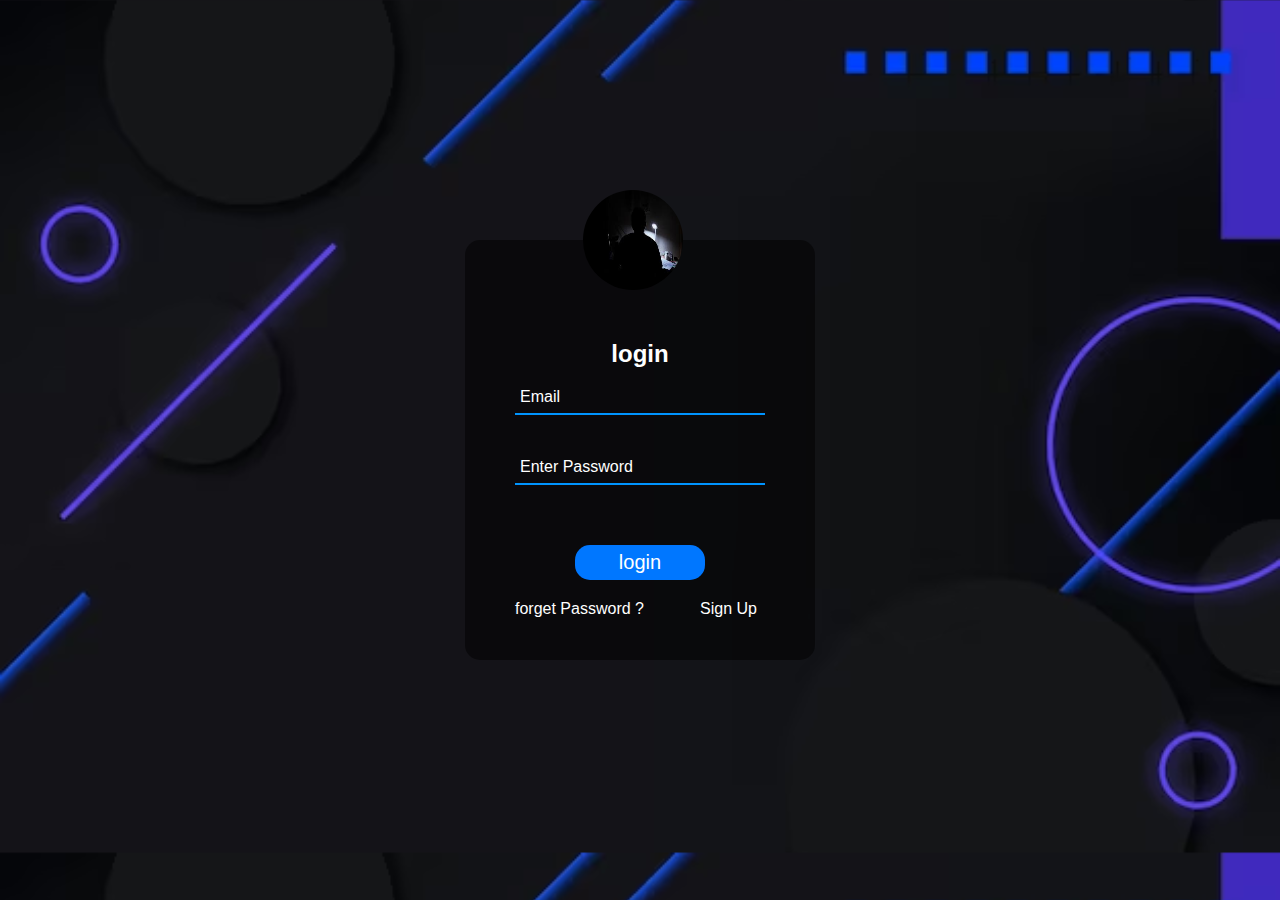
<file: html/login.html>
<!DOCTYPE html>
<html lang="en">
<head>
    <meta charset="UTF-8">
    <meta name="viewport" content="width=device-width, initial-scale=1.0">
    <link rel="stylesheet" href="../css/normalize.css">
    <link rel="stylesheet" href="../css/all.min.css">
    <link rel="stylesheet" href="../css/login.css">
    <title>Login</title>
</head>
<body>
    <form action="../php/login.php" method="POST">
    <img src="../images/profile.jpg" alt="user">
    <h2>login</h2>
        <input name="email" type="email" placeholder="email" autofocus id="email" required>
        <input name="password" type="password" placeholder="Enter password" id="password" required>
        <!-- <button id="show-pass">show</button> -->
        <input type="submit" value="login" >
        <!-- onclick="valitationEmail() -->
        <a href="#">forget password ?</a>
        <a href="sgin_up.html" class="sgin_up_link">sign up</a>
    </form>

    <script src="https://code.jquery.com/jquery-3.6.4.min.js"></script>
    <script src="../js/login.js"></script>
</body>
</html>
</file>
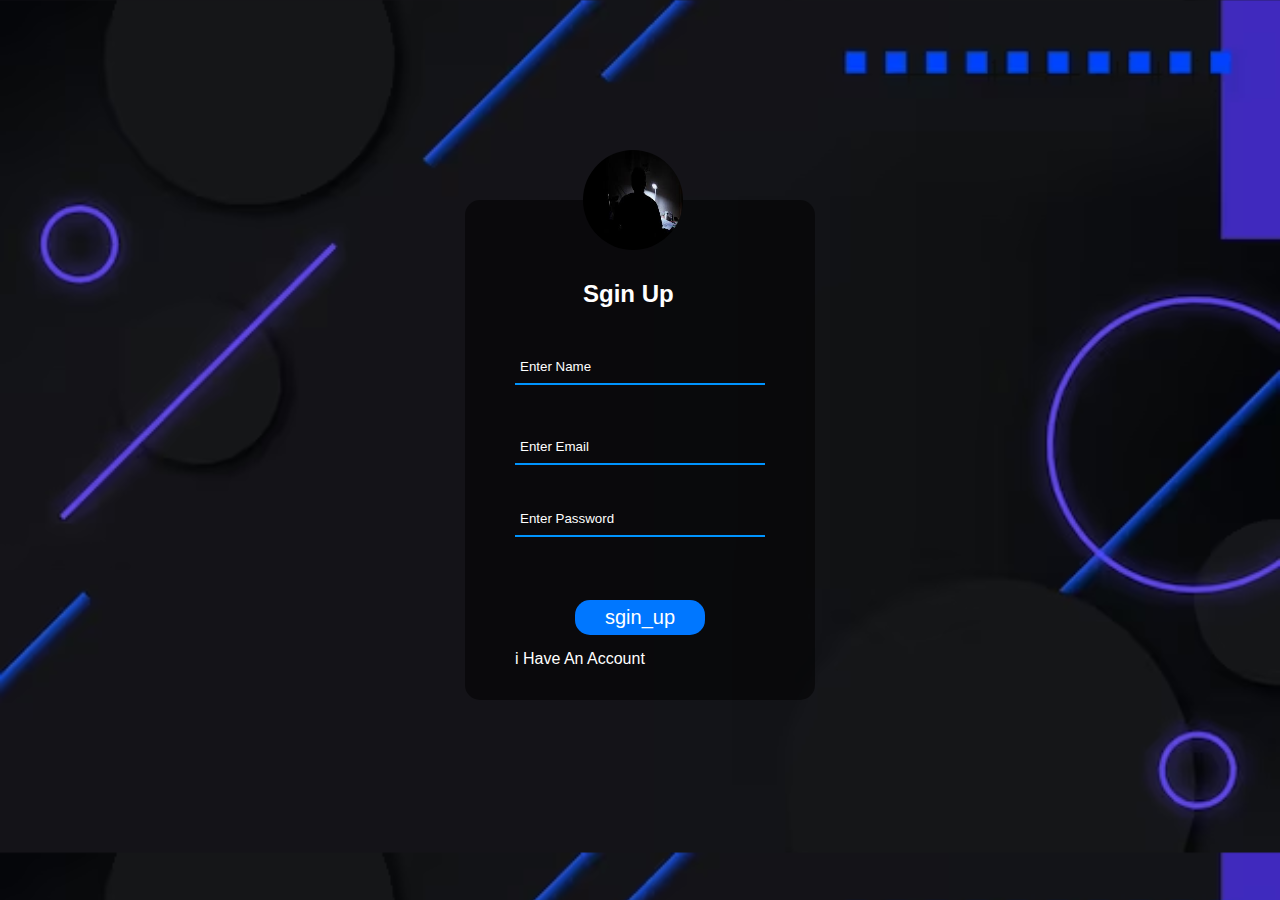
<file: html/sgin_up.html>
<!DOCTYPE html>
<html lang="en">
<head>
    <meta charset="UTF-8">
    <meta name="viewport" content="width=device-width, initial-scale=1.0">
    <link rel="stylesheet" href="../css/sgin_up.css">
    <title>Sgin_up</title>
</head>
<body>
    <form action="../php/signup.php" method="POST">
        <img src="../images/profile.jpg" alt="user">
        <h2>sgin up</h2>
        <input name="username" type="text" placeholder="enter name" autofocus id="username" required>
        <input name="email" type="email" placeholder="enter email" id="email" required>
        <input name="password" type="password" placeholder="enter password" id="password" required>
        <input type="submit" value="sgin_up">
        <!-- onclick="singup()" -->
        <a href="../html/login.html">i have an account</a>
    </form>
    <script src="https://code.jquery.com/jquery-3.6.4.min.js"></script>
    <script src="../js/sgin_up.js"></script>
</body>
</html>
</file>
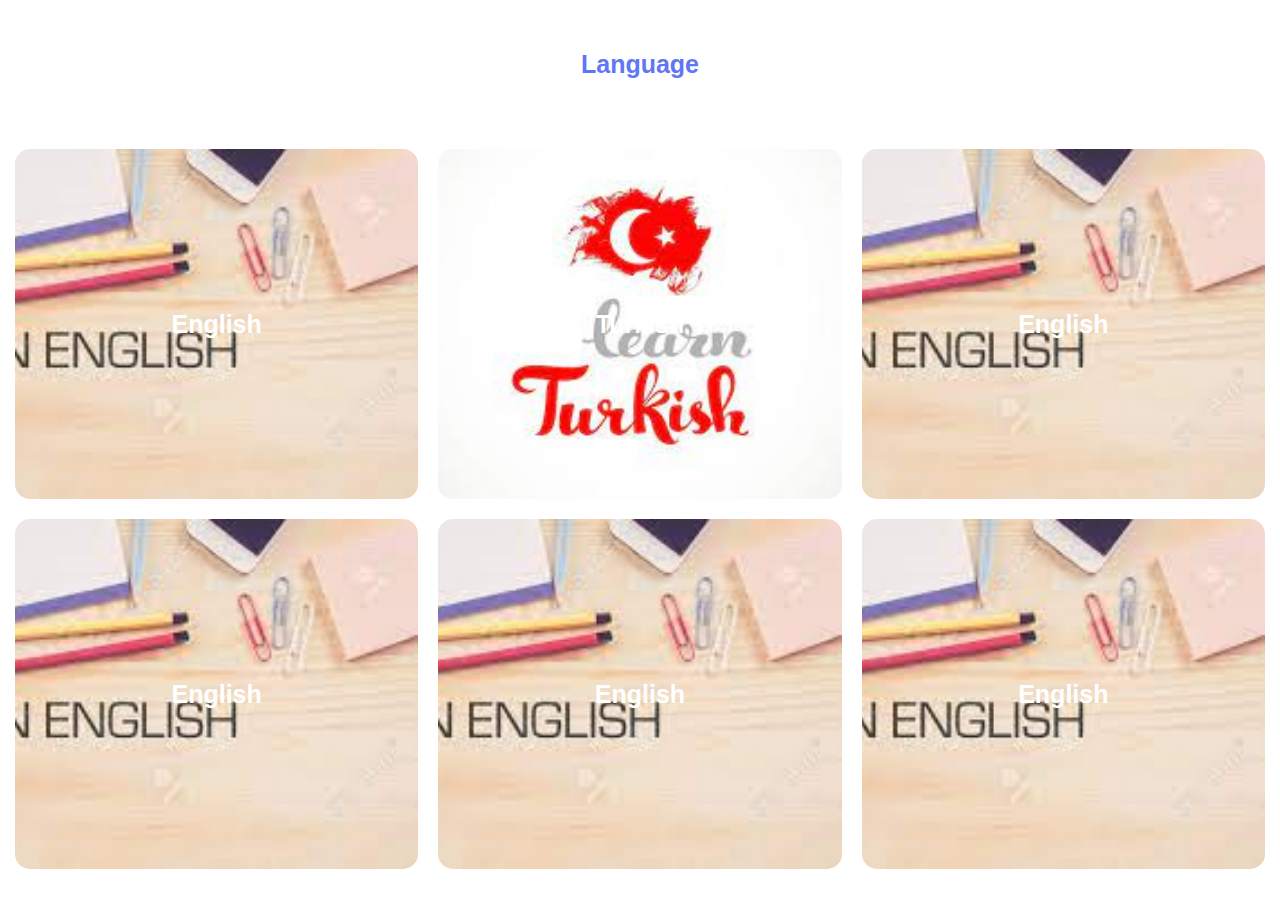
<file: html/video_content.html>
<!DOCTYPE html>
<html lang="en">
<head>
    <meta charset="UTF-8">
    <meta name="viewport" content="width=device-width, initial-scale=1.0">
    <link rel="stylesheet" href="../css/video_content.css">
    <title>Document</title>
</head>
<body>
    <div class="video-content">
        <div class="main-head">language</div>
        <div class="container">
            <div class="english">
                <a href="https://www.youtube.com/playlist?list=PL5uXqO84WYGuBKdwWMjxYGmF4am771fxS"
                target="_blank"
                >english</a>
            </div>
            <div class="turkish">
                <a href="https://www.youtube.com/playlist?list=PLZP44vWcKKfas3O_Hj0jqBswZFtf_6mi7"
                target="_blank"
                >turkish</a>
            </div>
            <div class="english">
                <a href="https://www.youtube.com/playlist?list=PL5uXqO84WYGuBKdwWMjxYGmF4am771fxS"
                target="_blank"
                >english</a>
            </div>
            <div class="english">
                <a href="https://www.youtube.com/playlist?list=PL5uXqO84WYGuBKdwWMjxYGmF4am771fxS"
                target="_blank"
                >english</a>
            </div>
            <div class="english">
                <a href="https://www.youtube.com/playlist?list=PL5uXqO84WYGuBKdwWMjxYGmF4am771fxS"
                target="_blank"
                >english</a>
            </div>
            <div class="english">
                <a href="https://www.youtube.com/playlist?list=PL5uXqO84WYGuBKdwWMjxYGmF4am771fxS"
                target="_blank"
                >english</a>
            </div>
        </div>
    </div>
</body>
</html>
</file>
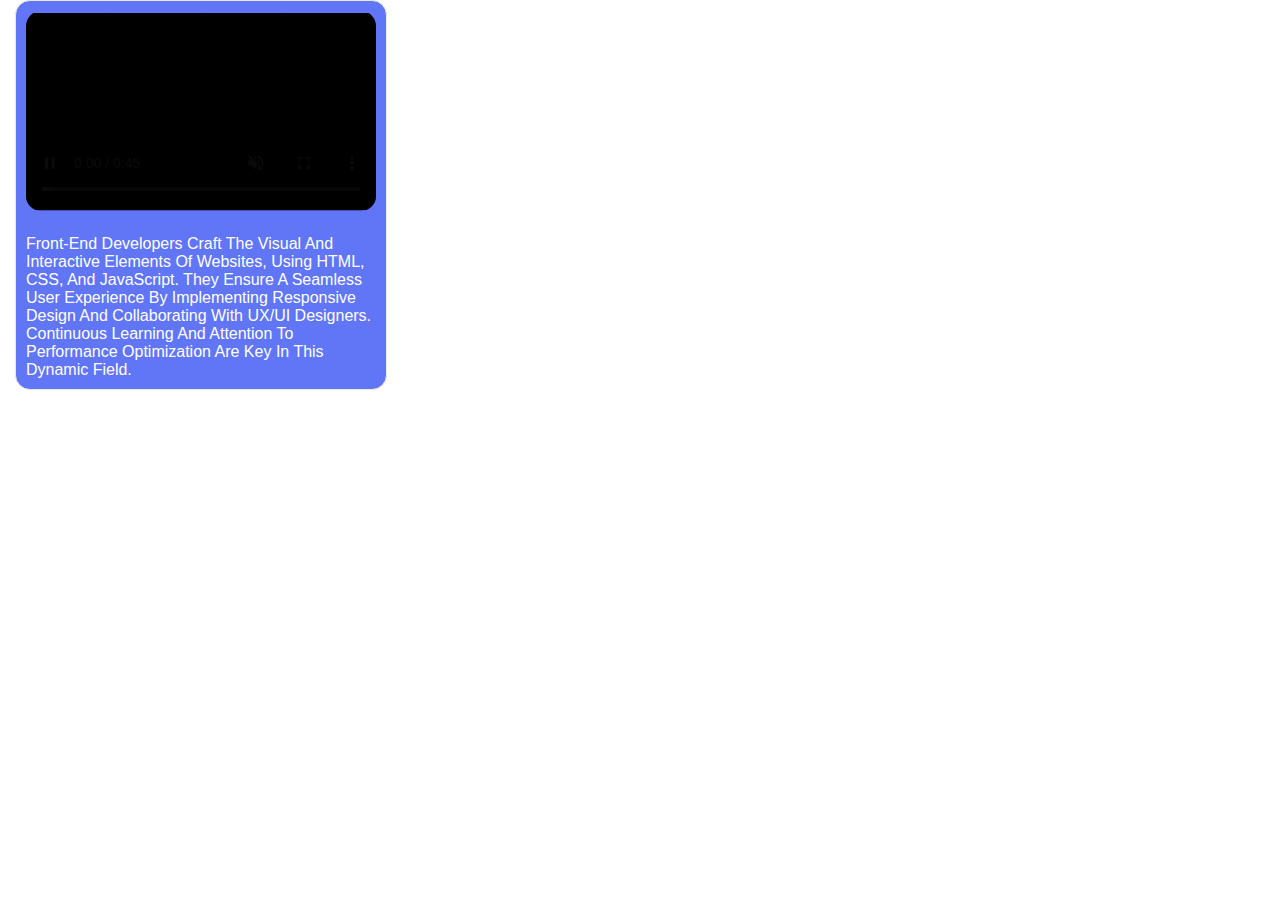
<file: html/web_dev.html>
<!DOCTYPE html>
<html lang="en">
<head>
    <meta charset="UTF-8">
    <meta name="viewport" content="width=device-width, initial-scale=1.0">
    <title>Web Development</title>
    <link rel="stylesheet" href="../css/web_dev.css">
</head>
<body>
    <div class="main-content">
        <div class="container">
            <div class="box">
                <div class="intro_video">
                    <video width="350px" height="200px" controls muted autoplay>
                        <source src="../video/intro.mp4" type="video/mp4">
                    </video>
                </div>
                <div class="description">
                    <p>
                        Front-end developers craft the visual and interactive elements of websites, 
                        using HTML, CSS, and JavaScript. They ensure a seamless user experience by 
                        implementing responsive design and collaborating with UX/UI designers. 
                        Continuous learning 
                        and attention to performance optimization are key in this dynamic field.
                    </p>
                </div>
            </div>
        </div>
    </div>
</body>
</html>
</file>
<file: css/login.css>
* {
    box-sizing: border-box;
}

html {
    scroll-behavior: smooth;
}

body {
    padding: 0;
    margin: 0;
    font-family: sans-serif;
    background: url(../images/background.png);
    background-size: cover;

}

form {
    position: absolute;
    top: 50%;
    left: 50%;
    transform: translate(-50%, -50%);
    background-color: rgba(0, 0, 0, .5);
    border-radius: 15px;
    width: 350px;
    height: 420px;
}

/* Start Login */
img[alt="user"] {
    position: absolute;
    top: -50px;
    left: 118px;
    width: 100px;
    border-radius: 50%;
    height: 100px;
}

h2 {
    margin-top: 100px;
    text-align: center;
    color: white;
}

input[type="email"],
[type="text"],
[type="password"] {
    position: absolute;
    border: none;
    outline: none;
    color: white;
    background: none;
    width: 250px;
    height: 35px;
    border-bottom: 2px solid #0094ff;
    padding: 5px;
    left: 50px;
}

input[type="email"] {
    top: 140px;
}

input[type="password"] {
    top: 210px;
}

/* Show & Hide Password Button */
#show-pass {
    position: absolute;
    right: 50px;
    top: 210px;
    width: fit-content;
    padding: 5px;
    border-radius: 15px;
    border: none;
    outline: none;
    cursor: pointer;
    background-color: #0077ff;
    color: white;
    text-transform: capitalize;

    &:hover {
        color: #0077ff;
        background-color: white;
    }
}

::placeholder {
    color: #fff;
    text-transform: capitalize;
}

input[value="login"] {
    position: absolute;
    top: 305px;
    left: 110px;
    width: 130px;
    height: 35px;
    border: none;
    outline: none;
    border-radius: 15px;
    cursor: pointer;
    color: white;
    background-color: #0077ff;
    font-size: 20px;
}

input[value="login"]:hover {
    color: #0077ff;
    background-color: white;
}

a {
    position: absolute;
    left: 50px;
    top: 360px;
    color: white;
    cursor: pointer;
    text-transform: capitalize;
    text-decoration: none;
}

.sgin_up_link {
    left: 235px;
}

a:hover {
    color: #72c9ff;
}
/* End Login */
</file>
<file: css/sgin_up.css>
* {
    box-sizing: border-box;
}

html {
    scroll-behavior: smooth;
}

body {
    padding: 0;
    margin: 0;
    font-family: sans-serif;
    background: url(../images/background.png);
    background-size: cover;
}

/* Start sgin Up */
form {
    position: absolute;
    top: 50%;
    left: 50%;
    transform: translate(-50%, -50%);
    border-radius: 15px;
    background-color: rgba(0, 0, 0, .5);
    width: 350px;
    height: 500px;
    
}

img {
    position: absolute;
    top: -50px;
    left: 118px;
    width: 100px;
    height: 100px;
    border-radius: 50%;
}

h2 {
    position: absolute;
    top: 60px;
    left: 118px;
    color: white;
    text-transform: capitalize;
}

input[type="text"],
[type="email"],
[type="password"] {
    position: absolute;
    border: none;
    outline: none;
    background: none;
    border-bottom: 2px solid #0094ff;
    left: 50px;
    width: 250px;
    height: 35px;
    color: white;
    padding: 5px;
}

input[type="text"] {
    top: 150px;
}

input[type="email"] {
    top: 230px;
}

input[type="password"] {
    top: 302px;
}

::placeholder {
    color: #fff;
    text-transform: capitalize;
}

input[type="submit"] {
    position: absolute;
    top: 400px;
    left: 110px;
    width: 130px;
    height: 35px;
    border: none;
    outline: none;
    color: white;
    background-color: #0077ff;
    cursor: pointer;
    font-size: 20px;
    border-radius: 15px;
}

input[value="sgin_up"]:hover {
    color: #0077ff;
    background-color: white;
}

a {
    position: absolute;
    top: 450px;
    left: 50px;
    color: white;
    text-decoration: none;
    text-transform: capitalize;
    cursor: pointer;
}

a:hover {
    color: #72c9ff;
}
/* End sgin Up */
</file>
<file: css/video_content.css>
:root {}

* {
    box-sizing: border-box;
}

html {
    scroll-behavior: smooth;
}

body {
    padding: 0;
    margin: 0;
    font-family: sans-serif;
}

a {
    text-decoration: none;
}

.container {
    padding-left: 15px;
    padding-right: 15px;
    margin-left: auto;
    margin-right: auto;
}

.main-head {
    text-align: center;
    font-size: 25px;
    text-transform: capitalize;
    font-weight: 900;
}

/* Start Content */

.video-content .main-head {
    padding: 50px 0 20px 0;
    color: #6176f7;
}

.video-content {
    padding-bottom: 50px;
}

.video-content .container {
    display: grid;
    grid-template-columns: repeat(auto-fill, minmax(350px, 1fr));
    gap: 20px;
    padding-top: 50px;
}

.video-content .container .english {
    display: flex;
    align-items: center;
    justify-content: center;
}

.video-content .english a,
.video-content .turkish a {
    color: white;
    font-size: 25px;
    font-weight: bold;
    /* background-color: #6176F7; */
    background-image: url(../images/english.jpeg);
    background-position: 100%;
    background-size: cover;
    padding: 30px;
    text-transform: capitalize;
    border-radius: 15px;
    transition: 0.3s;
    width: 100%;
    height: 350px;
    display: flex;
    align-items: center;
    justify-content: center;
}

.video-content .turkish a {
    background-image: url(../images/turkish.jpeg);
    background-position: 100%;
}

.video-content .english a:hover {
    border: 1px solid #FFC27A;
    box-shadow: 0 2px 15px #FFC27A;
    color: #FFC27A;
}

.video-content .turkish a:hover {
    border: 1px solid #ef4141;
    box-shadow: 0 2px 15px #ef4141;
    color: #ef4141;
}
/* End Content */
</file>
<file: css/web_dev.css>
:root {
    --section-padding: 50px;
    --main-top-color: #6176F7; 
    --main-transition: 0.3s;
    --main-border-radius: 15px;
    --main-box-shadow: 0 2px 15px var(--bottom-color);
    --bottom-color: #FFC27A;
}

* {
    box-sizing: border-box;
    margin: 0;
}

body {
    font-family: 'Segoe UI', Tahoma, Geneva, Verdana, sans-serif;
}

html {
    scroll-behavior: smooth;
}

.container {
    padding-left: 15px;
    padding-right: 15px;
    margin-left: auto;
    margin-right: auto;
}

.main-content {
    display: grid;
    grid-template-columns: repeat(auto-fill, minmax(300px, 1fr));
    gap: 20px;
}

.container .box {
    padding: 10px;
    background-color: #6176F7;
    /* box-shadow: var(--main-box-shadow); */
    border-radius: var(--main-border-radius);
    transition: var(--main-transition);
    border: 1px solid #e7e9eb;   
}

.container .box:hover {
    box-shadow: var(--main-box-shadow);
    border: 1px solid var(--bottom-color);

}

.container .box .intro_video {
    margin-top: 0;
}

.container .box .intro_video video {
    border-radius: var(--main-border-radius);
    -webkit-border-radius: var(--main-border-radius);
    -moz-border-radius: var(--main-border-radius);
    -ms-border-radius: var(--main-border-radius);
    -o-border-radius: var(--main-border-radius);
}

.container .box .description {
    margin-top: 20px;
    color: white;
    text-transform: capitalize;
}
</file>
